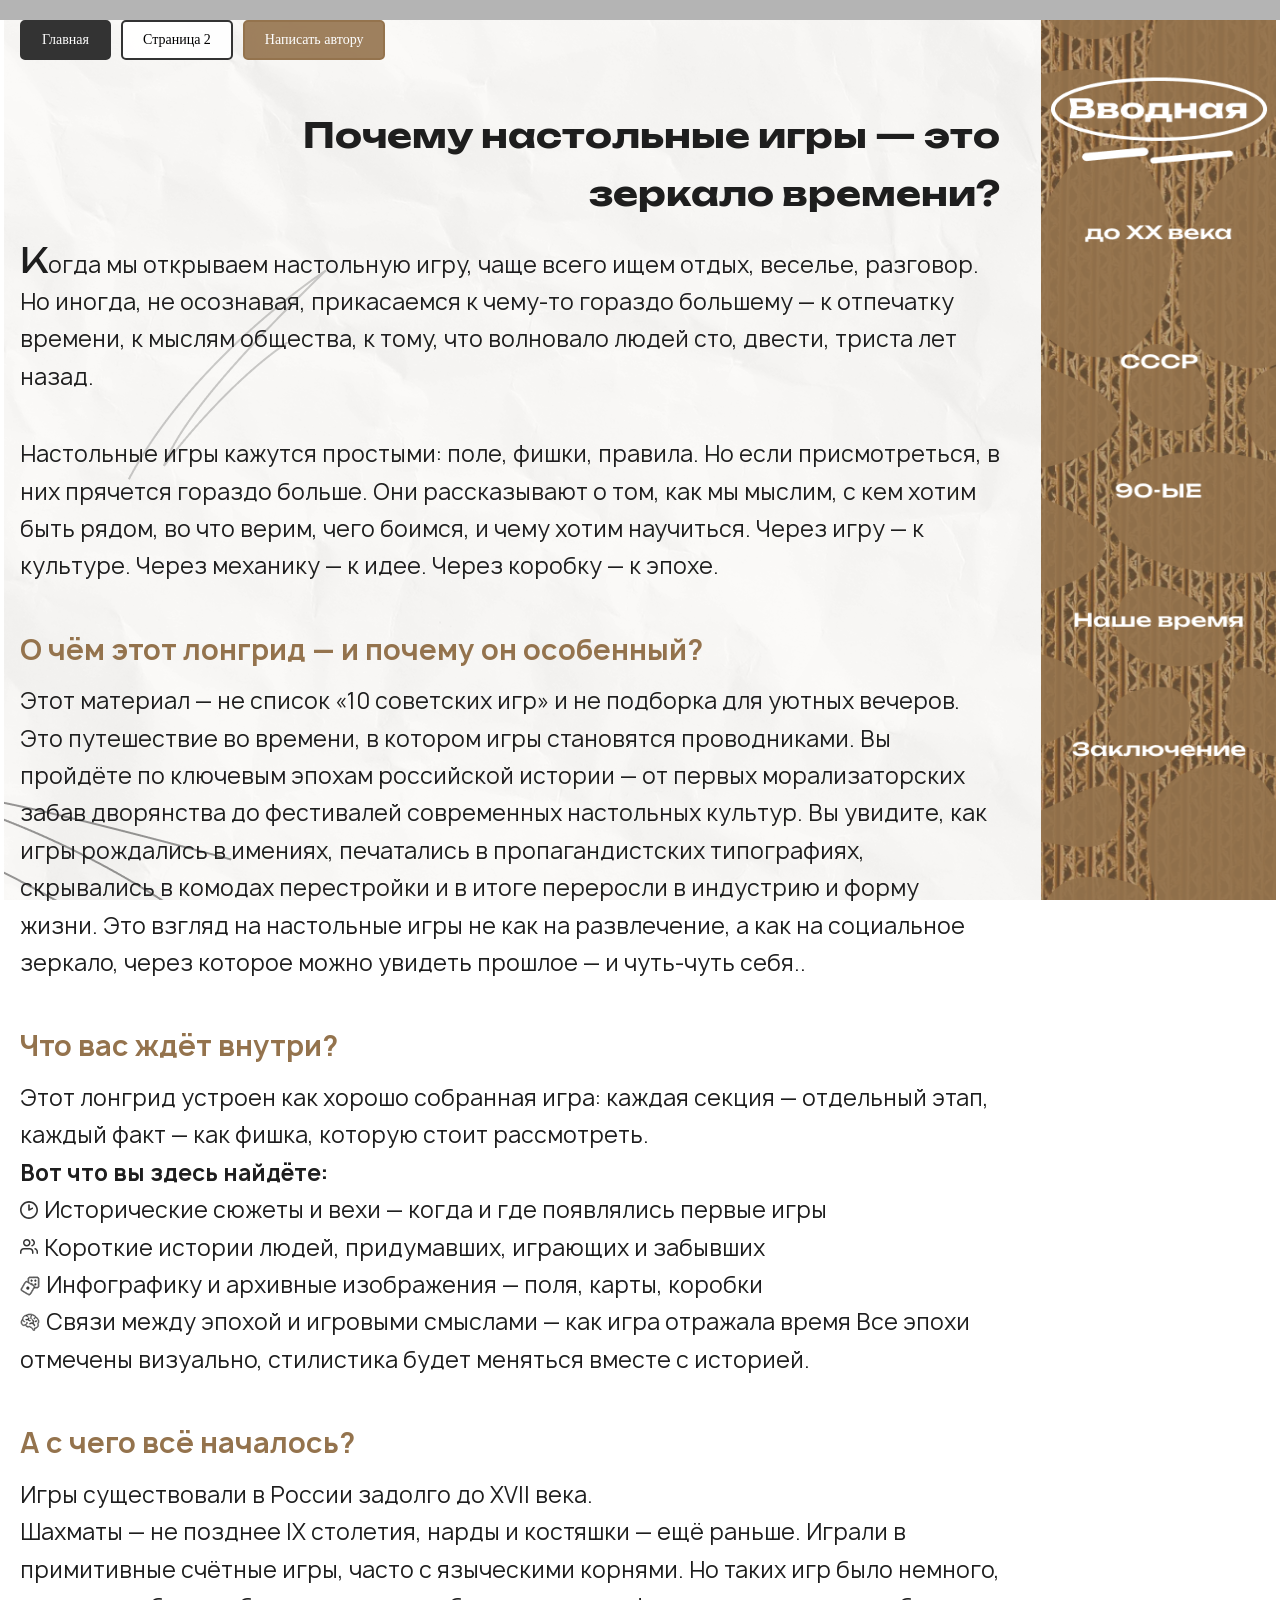
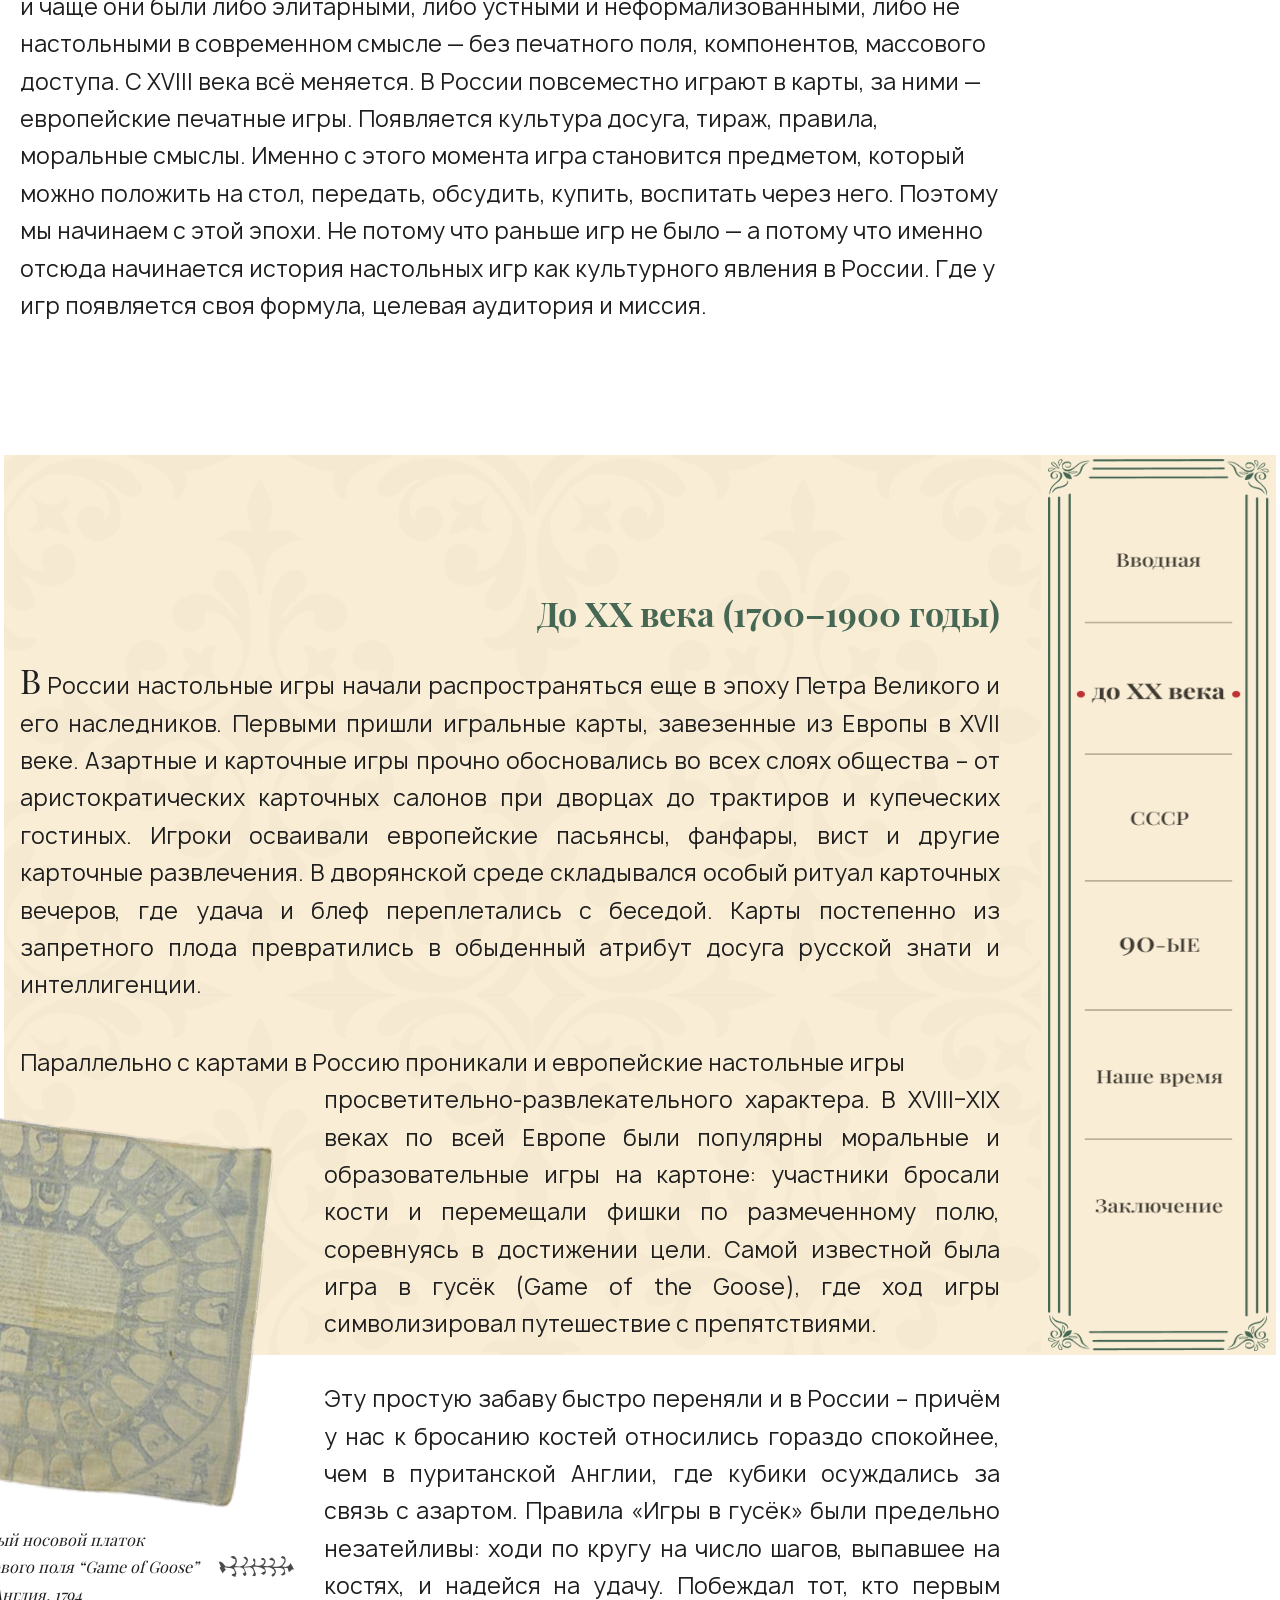
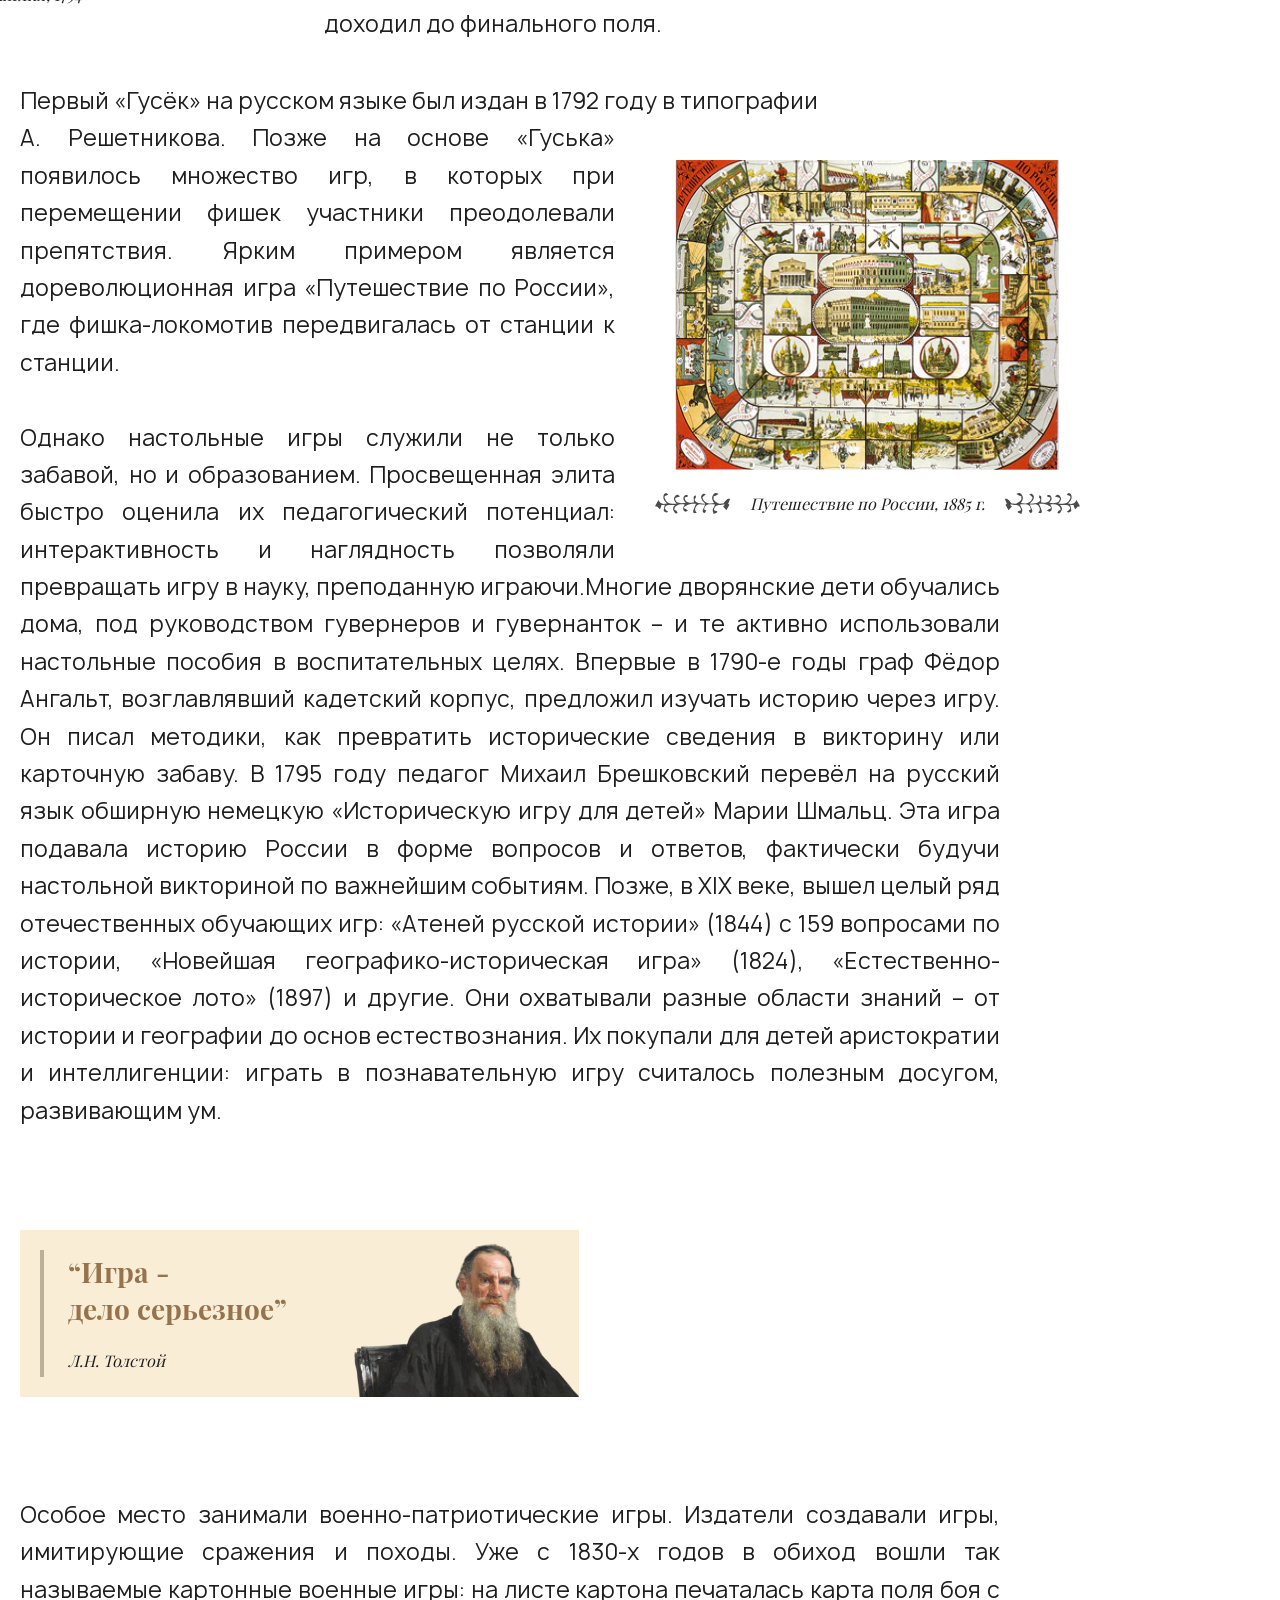
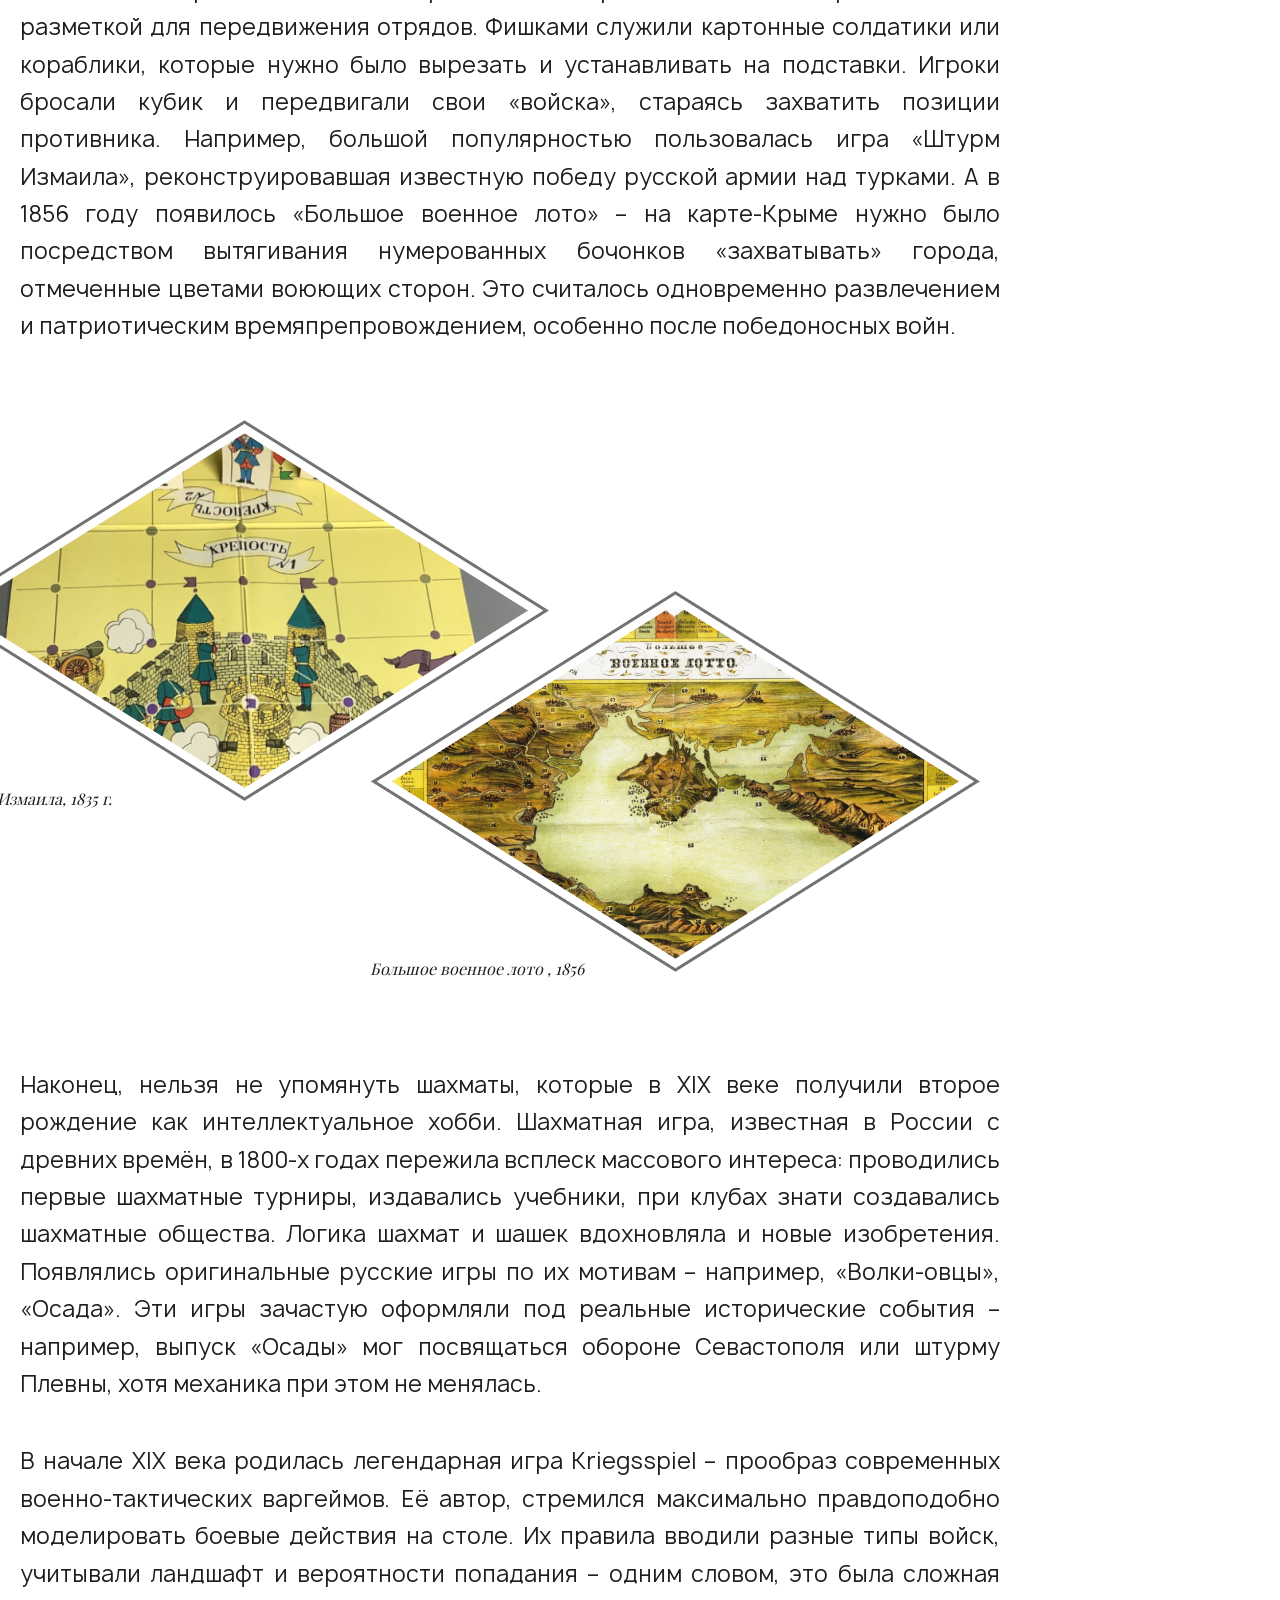
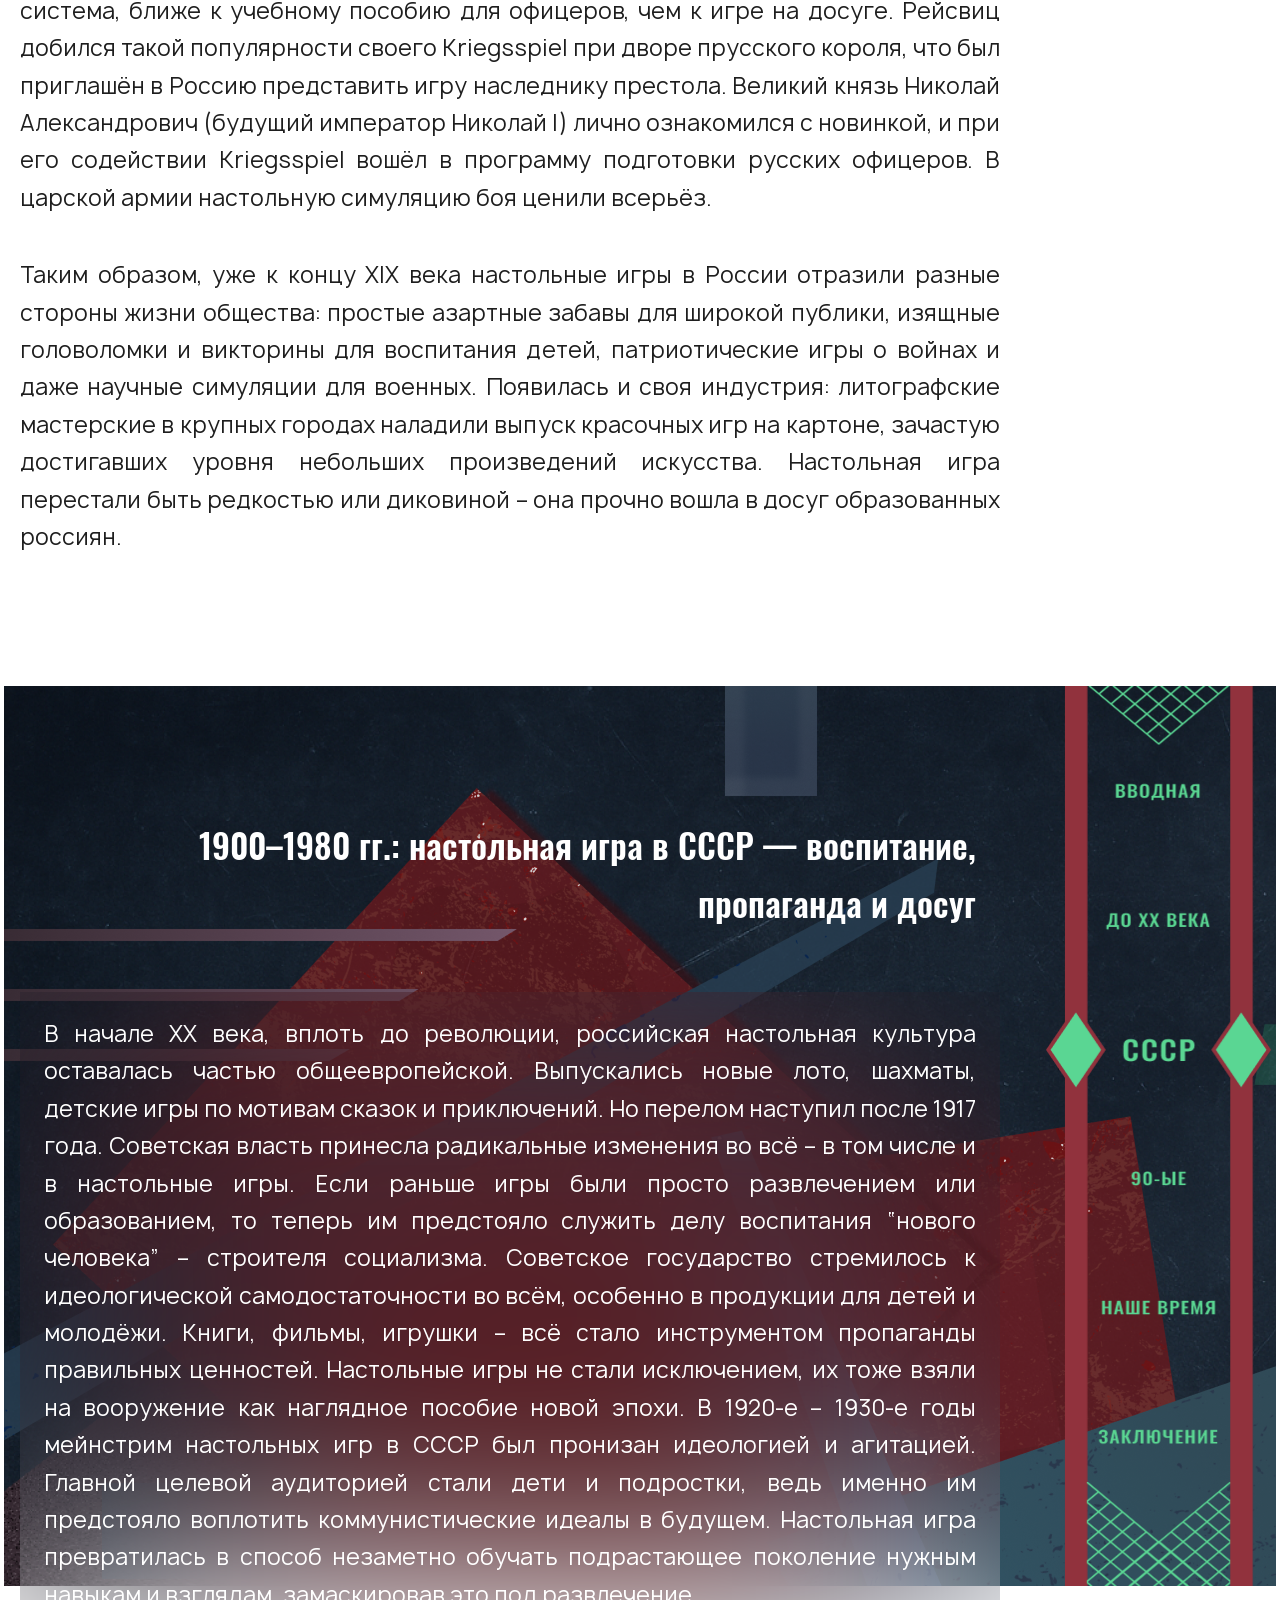
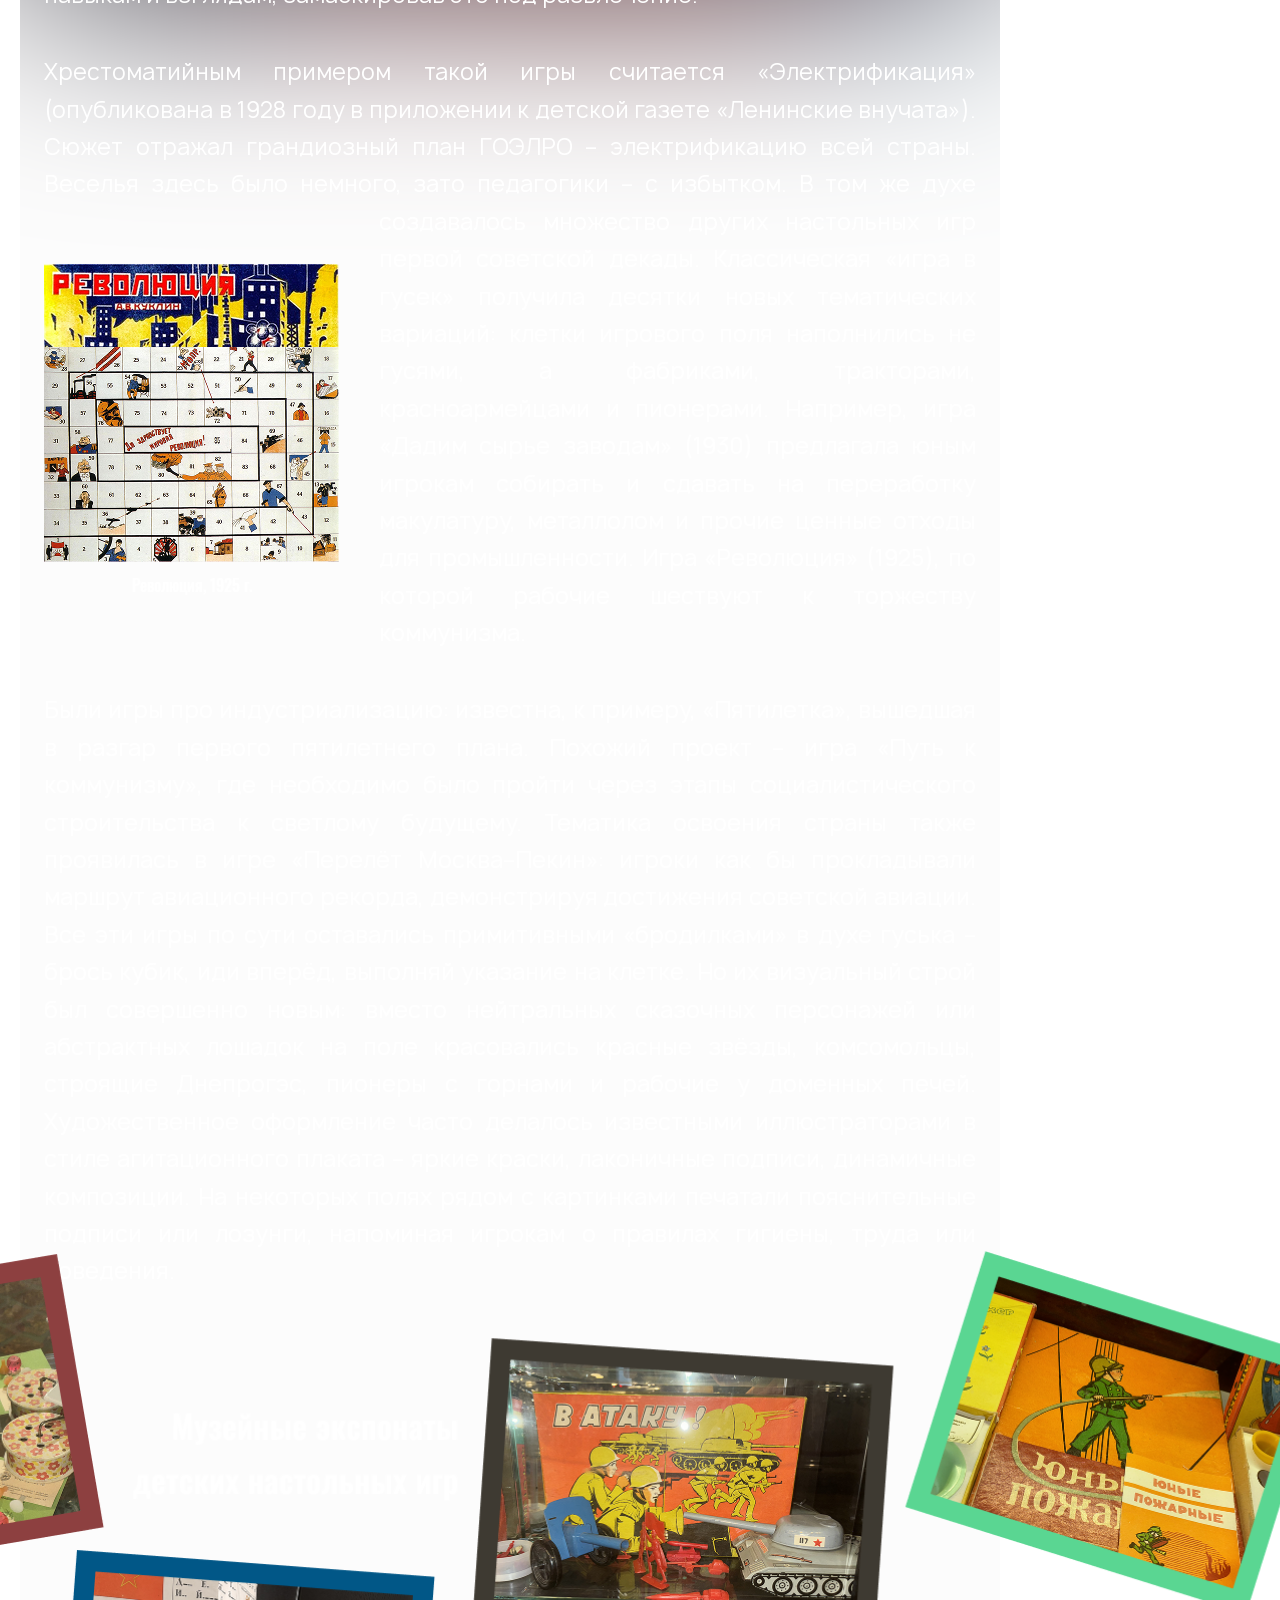
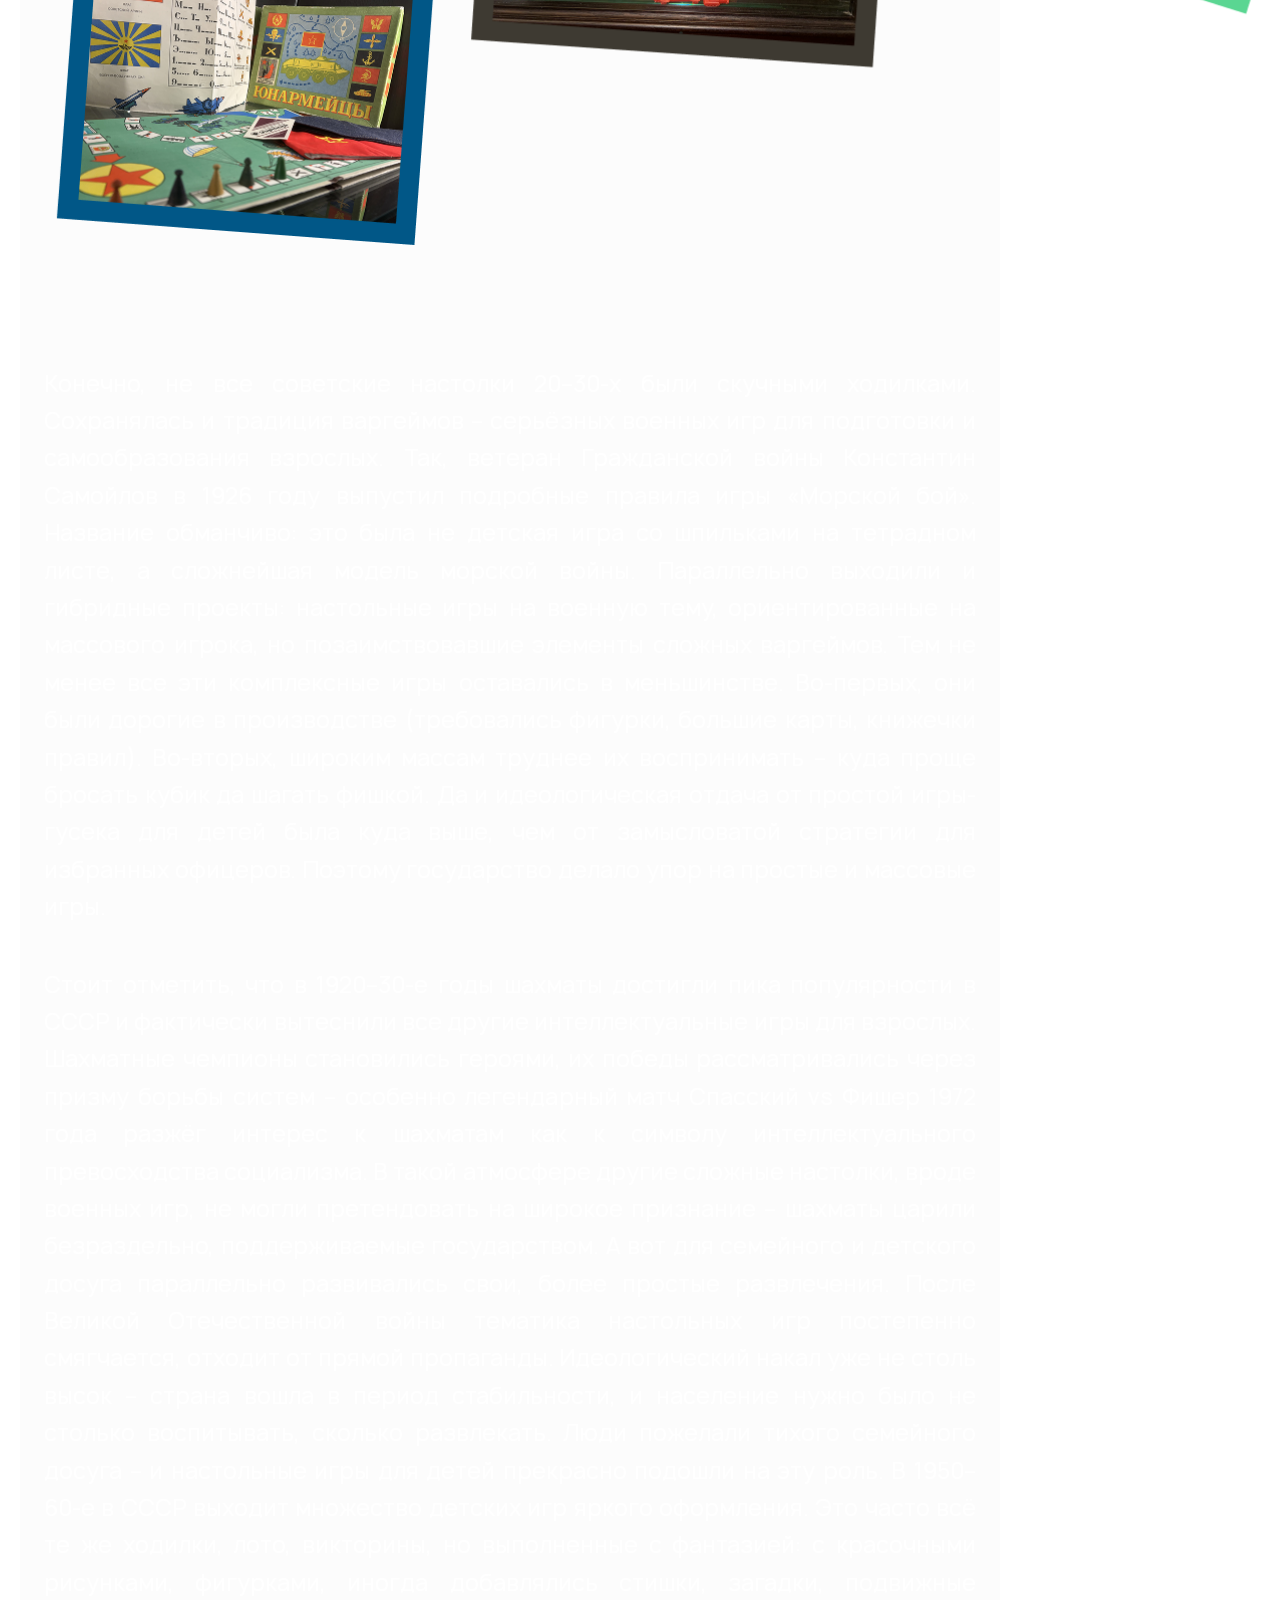
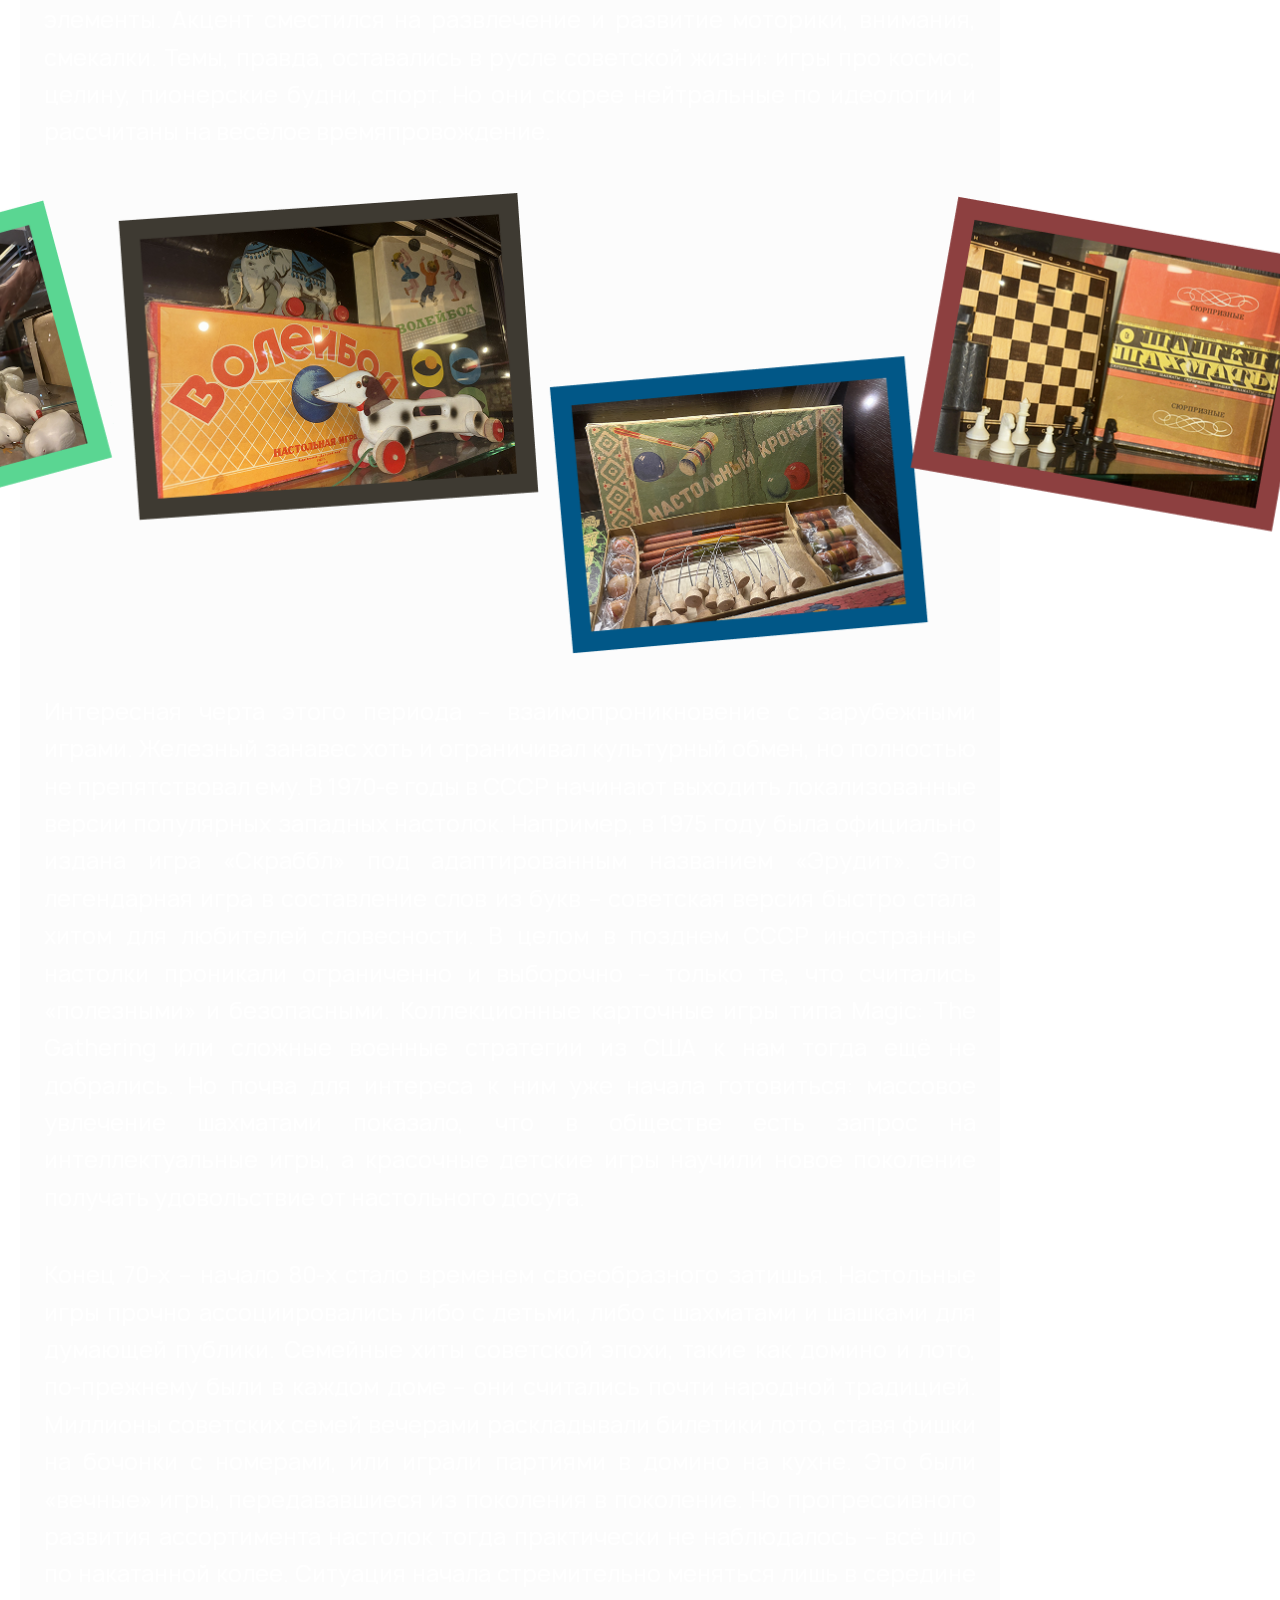
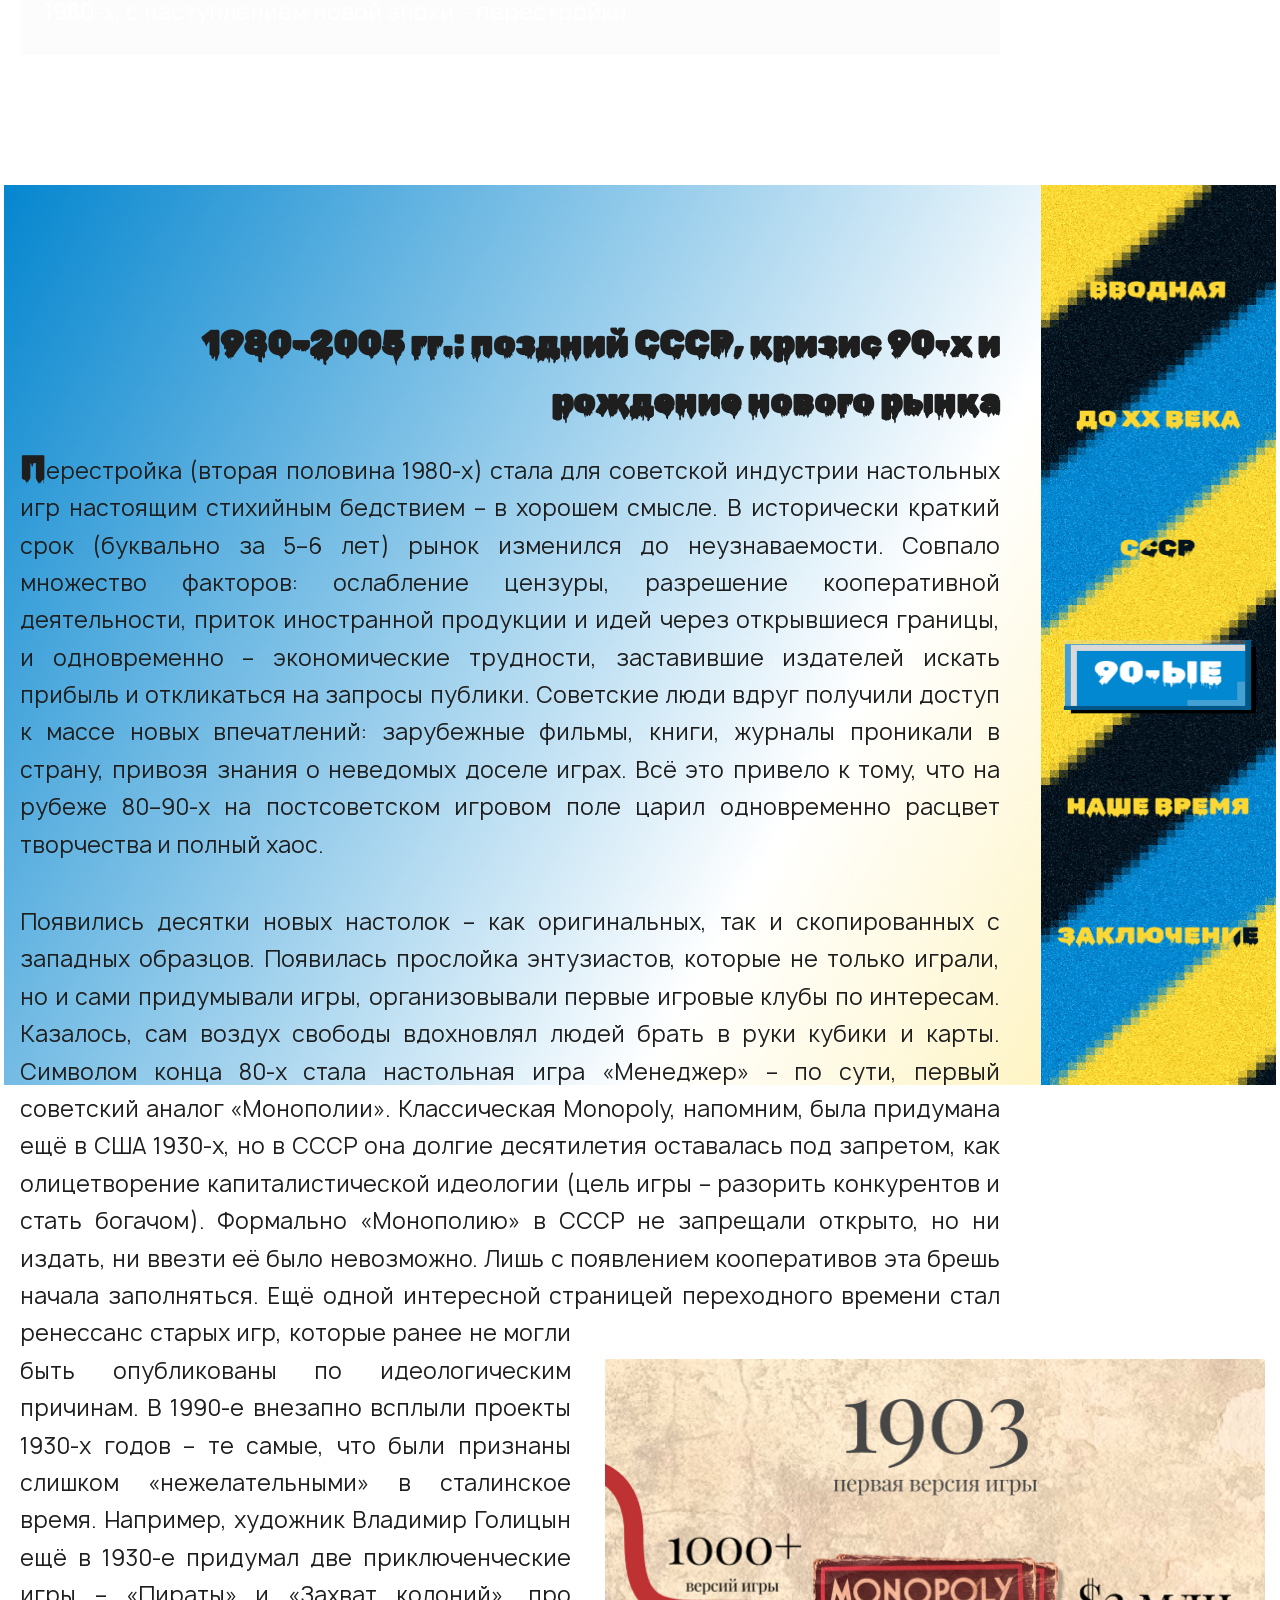
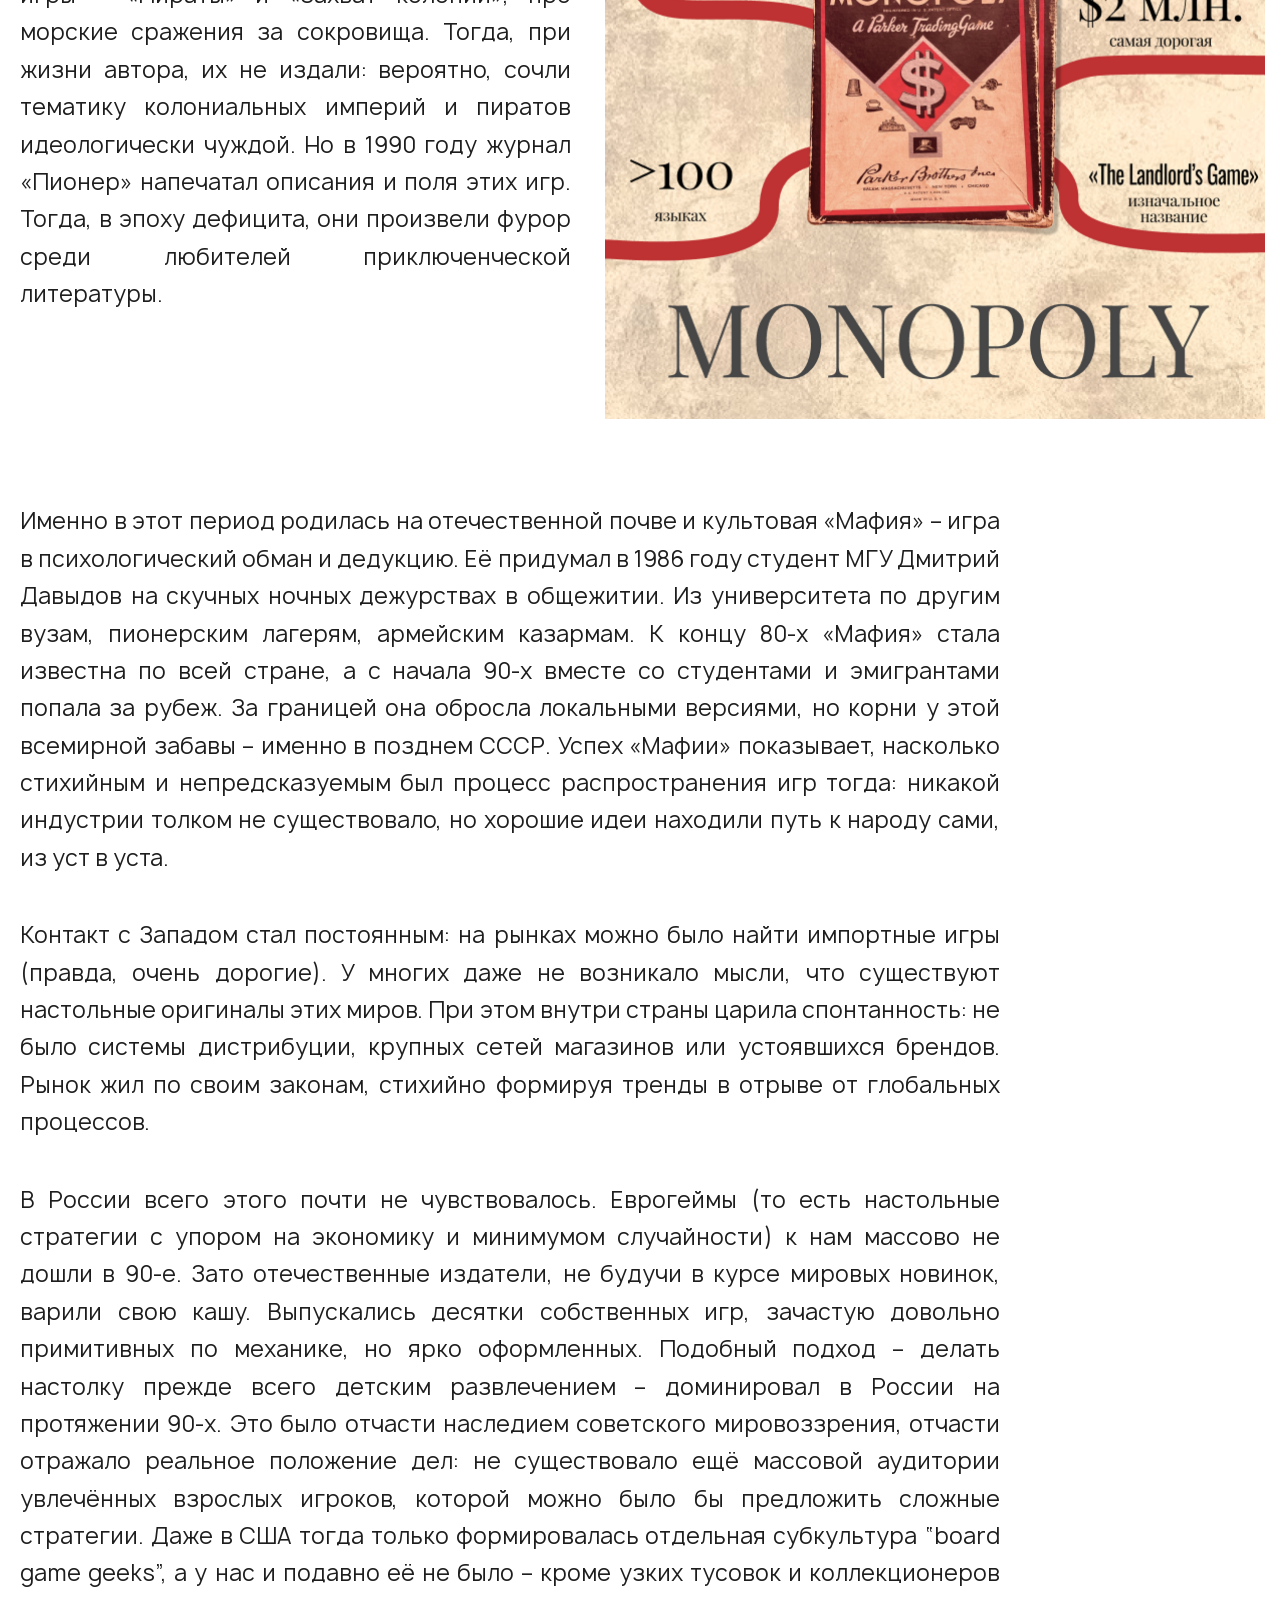
<file: index.html>
<!DOCTYPE html>
<html lang="en">
	<head>
		<meta charset="UTF-8" />
		<meta name="viewport" content="width=device-width, initial-scale=1.0" />
		<title>Настольные игры</title>
		<link rel="stylesheet" href="./css/index.css" />
		<script defer src='./progress.js'></script>
	</head>
	<body>
		<header class="header">
			<div class="header-progress">
				<div class="progress-thumb" />
			</div>
		</header>
		
		<!-- Navigation buttons in upper left corner -->
		<nav class="page-navigation">
			<button class="nav-button active" onclick="window.location.href='index.html'">Главная</button>
			<button class="nav-button" onclick="window.location.href='page2.html'">Страница 2</button>
			<button class="nav-button contact-button" onclick="location.href='https://v0-telegram-feedback-form-steel.vercel.app/'">Написать автору</button>
		</nav>
		
		<main class="main">
			<section class="main-container boardGameMirror-container">
				<div class='paralax-wrapper'>
					<div class='paralax' id='paralax-el-1'>
						<div>
							<img src='./image/background-1/illustration.png' />
						</div>
					</div>
				</div>
				<div class="main-accent-wrapper">
					<h2 class="main-title font-unbounded font-semibold">
						Почему настольные игры — это<br />зеркало времени?
					</h2>
					<p class="main-text">
						<span class='main-first-letter font-unbounded regular'>К</span>огда мы открываем настольную игру, чаще всего ищем отдых, веселье,
						разговор. Но иногда, не осознавая, прикасаемся к чему-то гораздо
						большему — к отпечатку времени, к мыслям общества, к тому, что
						волновало людей сто, двести, триста лет назад.
					</p>
				</div>
				<p class="main-text">
					Настольные игры кажутся простыми: поле, фишки, правила. Но если
					присмотреться, в них прячется гораздо больше. Они рассказывают о том,
					как мы мыслим, с кем хотим быть рядом, во что верим, чего боимся, и
					чему хотим научиться. Через игру — к культуре. Через механику — к
					идее. Через коробку — к эпохе.
				</p>
				<div class="main-text-wrapper">
					<h2 class="main-subtitle">
						О чём этот лонгрид — и почему он особенный?
					</h2>
					<p class="main-text">
						Этот материал — не список «10 советских игр» и не подборка для
						уютных вечеров. Это путешествие во времени, в котором игры
						становятся проводниками. Вы пройдёте по ключевым эпохам российской
						истории — от первых морализаторских забав дворянства до фестивалей
						современных настольных культур. Вы увидите, как игры рождались в
						имениях, печатались в пропагандистских типографиях, скрывались в
						комодах перестройки и в итоге переросли в индустрию и форму жизни.
						Это взгляд на настольные игры не как на развлечение, а как на
						социальное зеркало, через которое можно увидеть прошлое — и
						чуть-чуть себя..
					</p>
				</div>
				<div class="main-text-wrapper">
					<h2 class="main-subtitle">Что вас ждёт внутри?</h2>
					<div class="main-text">
						<p>
							Этот лонгрид устроен как хорошо собранная игра: каждая секция —
							отдельный этап, каждый факт — как фишка, которую стоит
							рассмотреть.
						</p>
						<ul class="boardGameMirror-icons">
							<li><span class="semibold">Вот что вы здесь найдёте:</span></li>
							<li>
								<img src="./image/main/icons/clock.svg" alt="Время" />
								<p>
									Исторические сюжеты и вехи — когда и где появлялись первые
									игры
								</p>
							</li>
							<li>
								<img src="./image/main/icons/users.svg" alt="Пользователи" />
								<p>Короткие истории людей, придумавших, играющих и забывших</p>
							</li>
							<li>
								<img src="./image/main/icons/dice.svg" alt="Игральные кости" />
								<p>Инфографику и архивные изображения — поля, карты, коробки</p>
							</li>
							<li>
								<img src="./image/main/icons/brain.svg" alt="Мозг" />
								<p>
									Связи между эпохой и игровыми смыслами — как игра отражала
									время Все эпохи отмечены визуально, стилистика будет меняться
									вместе с историей.
								</p>
							</li>
						</ul>
					</div>
				</div>
				<div class="main-text-wrapper">
					<h2 class="main-subtitle">А с чего всё началось?</h2>
					<p class="main-text">
						Игры существовали в России задолго до XVII века.<br />
						Шахматы — не позднее IX столетия, нарды и костяшки — ещё раньше.
						Играли в примитивные счётные игры, часто с языческими корнями. Но
						таких игр было немного, и чаще они были либо элитарными, либо
						устными и неформализованными, либо не настольными в современном
						смысле — без печатного поля, компонентов, массового доступа. С XVIII
						века всё меняется. В России повсеместно играют в карты, за ними —
						европейские печатные игры. Появляется культура досуга, тираж,
						правила, моральные смыслы. Именно с этого момента игра становится
						предметом, который можно положить на стол, передать, обсудить,
						купить, воспитать через него. Поэтому мы начинаем с этой эпохи. Не
						потому что раньше игр не было — а потому что именно отсюда
						начинается история настольных игр как культурного явления в России.
						Где у игр появляется своя формула, целевая аудитория и миссия.
					</p>
					<div class='main-gap-b'/>
				</div>
			</section>
			<section class="main-container until20thCentury-container justify">
				<div class='paralax-wrapper'>
					<div class='paralax' id='paralax-el-2'>
						<div>
							<img src='./image/background-2/illustration.png' /></div>
					</div>
				</div>
				<div class="main-accent-wrapper">
					<h2 class="main-title font-playfairDisplay bold">До XX века (1700–1900 годы)</h2>
					<p class="main-text">
						<span class='main-first-letter font-playfairDisplay regular'>В</span> России настольные игры начали распространяться еще в эпоху Петра
						Великого и его наследников. Первыми пришли игральные карты,
						завезенные из Европы в XVII веке. Азартные и карточные игры прочно
						обосновались во всех слоях общества – от аристократических карточных
						салонов при дворцах до трактиров и купеческих гостиных. Игроки
						осваивали европейские пасьянсы, фанфары, вист и другие карточные
						развлечения. В дворянской среде складывался особый ритуал карточных
						вечеров, где удача и блеф переплетались с беседой. Карты постепенно
						из запретного плода превратились в обыденный атрибут досуга русской
						знати и интеллигенции.
					</p>
				</div>
				<div>
					<p class="main-text">
						Параллельно с картами в Россию проникали и европейские настольные
						игры
					</p>
					<div class="until20thCentury-handkerchief-image">
						<img
							src="./image/main/handkerchief.png"
							alt="Хлопковый носовой платокс рисунком игрового поля “Game of Goose” Англия, 1794"
						/>
						<div class="main-image-decoration">
							<img src="./image/shared/decoration.svg" alt="декорация" />
							<p class="main-decoration-text">
								Хлопковый носовой платок<br />с рисунком игрового поля “Game of
								Goose”<br />Англия, 1794
							</p>
							<img src="./image/shared/decoration.svg" alt="декорация" />
						</div>
					</div>
					<p class="main-text">
						просветительно-развлекательного характера. В XVIII–XIX веках по всей
						Европе были популярны моральные и образовательные игры на картоне:
						участники бросали кости и перемещали фишки по размеченному полю,
						соревнуясь в достижении цели. Самой известной была игра в гусёк
						(Game of the Goose), где ход игры символизировал путешествие с
						препятствиями.<br /><br />Эту простую забаву быстро переняли и в
						России – причём у нас к бросанию костей относились гораздо
						спокойнее, чем в пуританской Англии, где кубики осуждались за связь
						с азартом. Правила «Игры в гусёк» были предельно незатейливы: ходи
						по кругу на число шагов, выпавшее на костях, и надейся на удачу.
						Побеждал тот, кто первым доходил до финального поля.
					</p>
				</div>
				<div>
					<p class="main-text">
						Первый «Гусёк» на русском языке был издан в 1792 году в типографии
						<div class="until20thCentury-travel-image">
							<img
								src="./image/main/travel-to-russia.png"
								alt="Путешествие по России, 1885 г."
							/>
							<div class="main-image-decoration">
								<img src="./image/shared/decoration.svg" alt="декорация" />
								<p class="main-decoration-text">Путешествие по России, 1885 г.</p>
								<img src="./image/shared/decoration.svg" alt="декорация" />
							</div>
						</div>
						<span class="main-text">А. Решетникова. Позже на основе «Гуська»

					
						появилось множество игр, в которых при перемещении фишек участники
						преодолевали препятствия. Ярким примером является дореволюционная
						игра «Путешествие по России», где фишка-локомотив передвигалась от
						станции к станции.
						<br /><br />
						Однако настольные игры служили не только забавой, но и образованием.
						Просвещенная элита быстро оценила их педагогический потенциал:
						интерактивность и наглядность позволяли превращать игру в науку,
						преподанную играючи.Многие дворянские дети обучались дома, под
						руководством гувернеров и гувернанток – и те активно использовали
						настольные пособия в воспитательных целях. Впервые в 1790-е годы
						граф Фёдор Ангальт, возглавлявший кадетский корпус, предложил
						изучать историю через игру. Он писал методики, как превратить
						исторические сведения в викторину или карточную забаву. В 1795 году
						педагог Михаил Брешковский перевёл на русский язык обширную немецкую
						«Историческую игру для детей» Марии Шмальц. Эта игра подавала
						историю России в форме вопросов и ответов, фактически будучи
						настольной викториной по важнейшим событиям. Позже, в XIX веке,
						вышел целый ряд отечественных обучающих игр: «Атеней русской
						истории» (1844) с 159 вопросами по истории, «Новейшая
						географико-историческая игра» (1824), «Естественно-историческое
						лото» (1897) и другие. Они охватывали разные области знаний – от
						истории и географии до основ естествознания. Их покупали для детей
						аристократии и интеллигенции: играть в познавательную игру считалось
						полезным досугом, развивающим ум.</span>
				</p>
				</div>
				<div class='until20thCentury-lev-quote'>
					<div class='content'>
						<div class='line'></div>
						<blockquote class='quote'>
							<quote class='main-subtitle font-playfairDisplay semibold'>
								“Игра  -<br/>
								дело серьезное”
							</quote>
							<p class='font-playfairDisplay regular italic'>
								Л.Н. Толстой
							</p>
						</blockquote>
					</div>
					<img src='./image/main/lev-tolstoy.png' />
				</div>
				<p class="main-text">
					Особое место занимали военно-патриотические игры. Издатели создавали
					игры, имитирующие сражения и походы. Уже с 1830-х годов в обиход вошли
					так называемые картонные военные игры: на листе картона печаталась
					карта поля боя с разметкой для передвижения отрядов. Фишками служили
					картонные солдатики или кораблики, которые нужно было вырезать и
					устанавливать на подставки. Игроки бросали кубик и передвигали свои
					«войска», стараясь захватить позиции противника. Например, большой
					популярностью пользовалась игра «Штурм Измаила», реконструировавшая
					известную победу русской армии над турками. А в 1856 году появилось
					«Большое военное лото» – на карте-Крыме нужно было посредством
					вытягивания нумерованных бочонков «захватывать» города, отмеченные
					цветами воюющих сторон. Это считалось одновременно развлечением и
					патриотическим времяпрепровождением, особенно после победоносных войн.
				</p>
				<div class='until20thCentury-war-games'>
					<div class="game-1">
						<img
							src="./image/main/AssaultIshmael.png"
							alt="Путешествие по России, 1885 г."
						/>
							<p class="main-decoration-text">Штурм Измаила, 1835 г.</p>
					</div>
					<div class="game-2">
						<img
							src="./image/main/bigMilitaryLotto.png"
							alt="Путешествие по России, 1885 г."
						/>
							<p class="main-decoration-text">Большое военное лото , 1856</p>
					</div>
				</div>
				<p class="main-text">
					Наконец, нельзя не упомянуть шахматы, которые в XIX веке получили
					второе рождение как интеллектуальное хобби. Шахматная игра, известная
					в России с древних времён, в 1800-х годах пережила всплеск массового
					интереса: проводились первые шахматные турниры, издавались учебники,
					при клубах знати создавались шахматные общества. Логика шахмат и шашек
					вдохновляла и новые изобретения. Появлялись оригинальные русские игры
					по их мотивам – например, «Волки-овцы», «Осада». Эти игры зачастую
					оформляли под реальные исторические события – например, выпуск «Осады»
					мог посвящаться обороне Севастополя или штурму Плевны, хотя механика
					при этом не менялась.
				</p>
				<p class="main-text">
					В начале XIX века родилась легендарная игра Kriegsspiel – прообраз
					современных военно-тактических варгеймов. Её автор, стремился
					максимально правдоподобно моделировать боевые действия на столе. Их
					правила вводили разные типы войск, учитывали ландшафт и вероятности
					попадания – одним словом, это была сложная система, ближе к учебному
					пособию для офицеров, чем к игре на досуге. Рейсвиц добился такой
					популярности своего Kriegsspiel при дворе прусского короля, что был
					приглашён в Россию представить игру наследнику престола. Великий князь
					Николай Александрович (будущий император Николай I) лично ознакомился
					с новинкой, и при его содействии Kriegsspiel вошёл в программу
					подготовки русских офицеров. В царской армии настольную симуляцию боя
					ценили всерьёз.
				</p>
				<p class="main-text">
					Таким образом, уже к концу XIX века настольные игры в России отразили
					разные стороны жизни общества: простые азартные забавы для широкой
					публики, изящные головоломки и викторины для воспитания детей,
					патриотические игры о войнах и даже научные симуляции для военных.
					Появилась и своя индустрия: литографские мастерские в крупных городах
					наладили выпуск красочных игр на картоне, зачастую достигавших уровня
					небольших произведений искусства. Настольная игра перестали быть
					редкостью или диковиной – она прочно вошла в досуг образованных
					россиян.
				</p>
			</section>
			<section class="main-container propagandaLeisure-container justify">
				<div class='paralax-wrapper'>
					<div class='paralax' id='paralax-el-3'>
						<div>
							<img src='./image/background-3/illustration.png' />
						</div>
					</div>
				</div>
				<div class="main-accent-wrapper">
					<h2 class="main-title font-oswald semibold">
						1900–1980 гг.: настольная игра в СССР — воспитание,<br/>пропаганда и досуг
					</h2>
				</div >
					<div class='propagandaLeisure-content'>
						<p class="main-text">
							В начале XX века, вплоть до революции, российская настольная культура оставалась частью общеевропейской. Выпускались новые лото, шахматы, детские игры по мотивам сказок и приключений. Но перелом наступил после 1917 года. Советская власть принесла радикальные изменения во всё – в том числе и в настольные игры. Если раньше игры были просто развлечением или образованием, то теперь им предстояло служить делу воспитания “нового человека” – строителя социализма. Советское государство стремилось к идеологической самодостаточности во всём, особенно в продукции для детей и молодёжи. Книги, фильмы, игрушки – всё стало инструментом пропаганды правильных ценностей. Настольные игры не стали исключением, их тоже взяли на вооружение как наглядное пособие новой эпохи. В 1920-е – 1930-е годы мейнстрим настольных игр в СССР был пронизан идеологией и агитацией. Главной целевой аудиторией стали дети и подростки, ведь именно им предстояло воплотить коммунистические идеалы в будущем. Настольная игра превратилась в способ незаметно обучать подрастающее поколение нужным навыкам и взглядам, замаскировав это под развлечение. 
						</p>
						<div >
							<span class="main-text">Хрестоматийным примером такой игры считается «Электрификация» (опубликована в 1928 году в приложении к детской газете «Ленинские внучата»).  Сюжет отражал грандиозный план ГОЭЛРО – электрификацию всей страны. Веселья здесь было немного, зато педагогики – с избытком. </span>       
							<div class='propagandaLeisure-image'>
								<img src='./image/main/revolution.png' alt='«Революция»' />
								<p class='text'>Революция, 1925 г.</p>
							</div>                
							<span class="main-text">В том же духе создавалось множество других настольных игр первой советской декады. Классическая «игра в гусек» получила десятки новых тематических вариаций: клетки игрового поля наполнились не гусями, а фабриками, тракторами, красноармейцами и пионерами. Например, игра «Дадим сырье заводам» (1930) предлагала юным игрокам собирать и сдавать на переработку макулатуру, металлолом и прочие ценные отходы для промышленности. Игра «Революция» (1925), по которой рабочие шествуют к торжеству коммунизма.</span>      
							
					</div>
					<p class="main-text">
						Были игры про индустриализацию: известна, к примеру, «Пятилетка», вышедшая в разгар первого пятилетнего плана. Похожий проект – игра «Путь к коммунизму», где необходимо было пройти через этапы социалистического строительства к светлому будущему. Тематика освоения страны также проявилась в игре «Перелёт Москва–Пекин»: игроки как бы прокладывали маршрут авиационного рекорда, демонстрируя достижения советской авиации.  Все эти игры по сути оставались примитивными «бродилками» в духе гуська – брось кубик, иди вперёд, выполняй указание на клетке. Но их визуальный строй был совершенно новым: вместо нейтральных сказочных персонажей или абстрактных лошадок на поле красовались красные звёзды, комсомольцы, строящие Днепрогэс, пионеры с горнами и рабочие у доменных печей. Художественное оформление часто делалось известными иллюстраторами в стиле агитационного плаката – яркие краски, лаконичные подписи, динамичные композиции. На некоторых полях рядом с картинками печатали пояснительные подписи или лозунги, напоминая игрокам о правилах гигиены, труда или поведения.
					</p>  
					<div class='images-group-1'>
						<img
							src='./image/main/group-1.png'
							alt='Музейные экспонаты детских настольных игр'
						/>
					</div>
					<p class="main-text">
						Конечно, не все советские настолки 20–30-х были скучными ходилками. Сохранялась и традиция варгеймов – серьёзных военных игр для подготовки и самообразования взрослых. Так, ветеран Гражданской войны Константин Самойлов в 1926 году выпустил подробные правила игры «Морской бой». Название обманчиво: это была не детская игра со шпильками на тетрадном листе, а сложнейшая модель морской войны. Параллельно выходили и гибридные проекты: настольные игры на военную тему, ориентированные на массового игрока, но позаимствовавшие элементы сложных варгеймов. Тем не менее все эти комплексные игры оставались в меньшинстве. Во-первых, они были дорогие в производстве (требовались фигурки, большие карты, книжечки правил). Во-вторых, широким массам труднее их воспринимать – куда проще бросать кубик да шагать фишкой. Да и идеологическая отдача от простой игры-гусека для детей была куда выше, чем от замысловатой стратегии для избранных офицеров. Поэтому государство делало упор на простые и массовые игры. 
					</p>
					<p class="main-text">
						Стоит отметить, что в 1920–30-е годы шахматы достигли пика популярности в СССР и фактически вытеснили все другие интеллектуальные игры для взрослых. Шахматные чемпионы становились героями, их победы рассматривались через призму борьбы систем – особенно легендарный матч Спасский vs Фишер 1972 года разжёг интерес к шахматам как к символу интеллектуального превосходства социализма. В такой атмосфере другие сложные настолки, вроде военных игр, не могли претендовать на широкое признание – шахматы царили безраздельно, поддерживаемые государством. А вот для семейного и детского досуга параллельно развивались свои, более простые развлечения. После Великой Отечественной войны тематика настольных игр постепенно смягчается, отходит от прямой пропаганды. Идеологический накал уже не столь высок – страна вошла в период стабильности, и население нужно было не столько воспитывать, сколько развлекать. Люди пожелали тихого семейного досуга – и настольные игры для детей прекрасно подошли на эту роль. В 1950–60-е в СССР выходит множество детских игр яркого оформления. Это часто всё те же ходилки, лото, викторины, но выполненные с фантазией: с красочными рисунками, фигурками, иногда добавлялись стишки, загадки, подвижные элементы. Акцент сместился на развлечение и развитие моторики, внимания, смекалки. Темы, правда, оставались в русле советской жизни: игры про космос, целину, пионерские будни, спорт. Но они скорее нейтральные по идеологии и рассчитаны на весёлое времяпровождение. 
					</p>
					<div class='images-group-2'>
						<img
							src='./image/main/group-2.png'
							alt='Музейные экспонаты детских настольных игр'
						/>
					</div>
					<p class="main-text">
						Интересная черта этого периода – взаимопроникновение с зарубежными играми. Железный занавес хоть и ограничивал культурный обмен, но полностью не препятствовал ему. В 1970-е годы в СССР начинают выходить локализованные версии популярных западных настолок. Например, в 1975 году была официально издана игра «Скраббл» под адаптированным названием «Эрудит». Это легендарная игра в составление слов из букв – советская версия быстро стала хитом для любителей словесности. В целом в позднем СССР иностранные настолки проникали ограниченно и выборочно – только те, что считались «полезными» и безопасными. Коллекционные карточные игры типа Magic: The Gathering или сложные военные стратегии из США к нам тогда ещё не добрались. Но почва для интереса к ним уже начала готовиться: массовое увлечение шахматами показало, что в обществе есть запрос на интеллектуальные игры, а красочные детские игры научили новое поколение получать удовольствие от настольного досуга.
					</p>
					
					<p class="main-text">
						Конец 70-х – начало 80-х стало временем своеобразного затишья. Настольные игры прочно ассоциировались либо с детьми, либо с шахматами и шашками для думающей публики. Семейные хиты советской эпохи, такие как домино и лото, по-прежнему были в каждом доме – они считались почти народной традицией. Миллионы советских семей вечерами раскладывали билетики лото, ставя фишки на бочонки с номерами, или играли партиями в домино на кухне. Это были «вечные» игры, передававшиеся из поколения в поколение. Но прогрессивного развития ассортимента настолок тогда практически не наблюдалось – всё шло по накатанной колее. Ситуация начала стремительно меняться лишь в середине 1980-х, с наступлением новой эпохи – перестройки.
					</p>
				</div>
			</section>
			<section class="main-container newMarket-container justify">
				<div class='paralax-wrapper'>
					<div class='paralax' id='paralax-el-4'>
						<div>
							<img src='./image/background-4/illustration.png' />
						</div>
					</div>
				</div>
				<div class="main-accent-wrapper">
					<h2 class="main-title font-rubikWetPaint bold">1980–2005 гг.: поздний СССР, кризис 90-х и<br/>рождение нового рынка</h2>
					<p class="main-text">
						<span class='main-first-letter font-rubikWetPaint regular'>П</span>ерестройка (вторая половина 1980-х) стала для советской индустрии настольных игр настоящим стихийным бедствием – в хорошем смысле. В исторически краткий срок (буквально за 5–6 лет) рынок изменился до неузнаваемости. Совпало множество факторов: ослабление цензуры, разрешение кооперативной деятельности, приток иностранной продукции и идей через открывшиеся границы, и одновременно – экономические трудности, заставившие издателей искать прибыль и откликаться на запросы публики. Советские люди вдруг получили доступ к массе новых впечатлений: зарубежные фильмы, книги, журналы проникали в страну, привозя знания о неведомых доселе играх. Всё это привело к тому, что на рубеже 80–90-х на постсоветском игровом поле царил одновременно расцвет творчества и полный хаос. 
					</p>
				</div>
				<p class="main-text">
					Появились десятки новых настолок – как оригинальных, так и скопированных с западных образцов. Появилась прослойка энтузиастов, которые не только играли, но и сами придумывали игры, организовывали первые игровые клубы по интересам. Казалось, сам воздух свободы вдохновлял людей брать в руки кубики и карты. Символом конца 80-х стала настольная игра «Менеджер» – по сути, первый советский аналог «Монополии». Классическая Monopoly, напомним, была придумана ещё в США 1930-х, но в СССР она долгие десятилетия оставалась под запретом, как олицетворение капиталистической идеологии (цель игры – разорить конкурентов и стать богачом). Формально «Монополию» в СССР не запрещали открыто, но ни издать, ни ввезти её было невозможно. Лишь с появлением кооперативов эта брешь начала заполняться.
					Ещё одной интересной страницей<img class='newMarket-monopoly-image' src='./image/main/monopoly.png'/> переходного времени стал ренессанс старых игр, которые ранее не могли быть опубликованы по идеологическим причинам. В 1990-е внезапно всплыли проекты 1930-х годов – те самые, что были признаны слишком «нежелательными» в сталинское время. Например, художник Владимир Голицын ещё в 1930-е придумал две приключенческие игры – «Пираты» и «Захват колоний», про морские сражения за сокровища. Тогда, при жизни автора, их не издали: вероятно, сочли тематику колониальных империй и пиратов идеологически чуждой. Но в 1990 году журнал «Пионер» напечатал описания и поля этих игр. Тогда, в эпоху дефицита, они произвели фурор среди любителей приключенческой литературы.
				<p class="main-text">
					Именно в этот период родилась на отечественной почве и культовая «Мафия» – игра в психологический обман и дедукцию. Её придумал в 1986 году студент МГУ Дмитрий Давыдов на скучных ночных дежурствах в общежитии. Из университета по другим вузам, пионерским лагерям, армейским казармам. К концу 80-х «Мафия» стала известна по всей стране, а с начала 90-х вместе со студентами и эмигрантами попала за рубеж. За границей она обросла локальными версиями, но корни у этой всемирной забавы – именно в позднем СССР. Успех «Мафии» показывает, насколько стихийным и непредсказуемым был процесс распространения игр тогда: никакой индустрии толком не существовало, но хорошие идеи находили путь к народу сами, из уст в уста.
				</p>
				<p class="main-text">
					Контакт с Западом стал постоянным: на рынках можно было найти импортные игры (правда, очень дорогие). У многих даже не возникало мысли, что существуют настольные оригиналы этих миров. При этом внутри страны царила спонтанность: не было системы дистрибуции, крупных сетей магазинов или устоявшихся брендов. Рынок жил по своим законам, стихийно формируя тренды в отрыве от глобальных процессов.
				</p>
				<p class="main-text">
					В России всего этого почти не чувствовалось. Еврогеймы (то есть настольные стратегии с упором на экономику и минимумом случайности) к нам массово не дошли в 90-е. Зато отечественные издатели, не будучи в курсе мировых новинок, варили свою кашу. Выпускались десятки собственных игр, зачастую довольно примитивных по механике, но ярко оформленных. Подобный подход – делать настолку прежде всего детским развлечением – доминировал в России на протяжении 90-х. Это было отчасти наследием советского мировоззрения, отчасти отражало реальное положение дел: не существовало ещё массовой аудитории увлечённых взрослых игроков, которой можно было бы предложить сложные стратегии. Даже в США тогда только формировалась отдельная субкультура “board game geeks”, а у нас и подавно её не было – кроме узких тусовок и коллекционеров солдатиков. 
				</p>
				<p class="main-text">
					К рубежу 2000-х российская настольная индустрия подошла с противоречивым багажом. С одной стороны, были налицо энтузиазм и творческий хаос 90-х: множество самодельных игр, клубы ролевиков и исторических реконструкторов, любительские переводы западных правил, первые коммерческие издательства (мелкие и нестабильные). С другой стороны, рынок оставался фрагментированным и незрелым: широкая публика все еще считала настолки детской забавой, а качественные иностранные игры были либо недоступны по цене, либо вообще неизвестны. Но ситуация стремительно менялась на фоне экономического роста начала 2000-х и всё большей открытости России миру. Грядет новая эра – эра современных настольных игр, когда русские игроки и издатели окончательно станут частью глобального сообщества.
				</p>
			</section>
			<section class="main-container modern-container justify">
				<div class='paralax-wrapper'>
					<div class='paralax' id='paralax-el-5'>
						<div>
							<img src='./image/background-5/illustration.png' />
						</div>
					</div>
				</div>
				<div class="main-accent-wrapper">
					<h2 class="main-title font-unbounded regular">Современность: рост российского<br/>рынка, издательства, фестивали,<br/>краудфандинг и разнообразие</h2>
					<p class='main-text'>
						<span class='main-first-letter font-unbounded regular'>2</span>000-е годы ознаменовались сближением российского настольного мира с мировым как никогда раньше. Одним из важных факторов стало усиленное внимание к авторским правам: прямое копирование западных игр, процветавшее в 90-е, уже не проходило без последствий. Поэтому проще было договориться об официальной локализации, чем печатать пиратский клон.           К тому же массовое распространение интернета и рост знания английского языка среди молодежи позволили нашим игрокам напрямую знакомиться с мировыми хитами и даже заказывать их из-за рубежа. 
					</p>
					
				</div>
				<p class='main-text'>
					Российская настольная аудитория начала активно участвовать в международных онлайн-сообществах, читать отзывы, правила, делиться впечатлениями. Хобби переставало быть маргинальным – о нём заговорили в СМИ, по телевидению, в бизнес-кругах. На рубеже веков и в первые годы XXI столетия появляются новые издательские компании, которые ставят целью именно настольные игры. Так, компания «Смарт» (Москва) в начале 2000-х получила права на издание на русском языке целого ряда мировых бестселлеров. Среди них были «Колонизаторы», «Каркассон» (популярная игра о строительстве средневекового княжества), карточная юмористическая игра «Манчкин» и другие. Эти локализации стали первыми ласточками новой волны: российские любители наконец получили красивые, качественно изданные коробки с мировыми хитами на родном языке. Показательно, что даже специфический юмор «Манчкина», пародировавший стереотипы западных ролевых игр, не помешал игре стать популярной у нас – хотя многие российские игроки и не были знакомы с D&D.
				</p>
				<p class='main-text'>
					Локализации сопровождались активным маркетингом: проводились презентации в магазинах, статьи в журналах, конкурсы для игроков. Параллельно начался подъём и в сфере настольных ролевых игр. Если в 90-е энтузиасты играли по любительским переводам D&D и другим системам неофициально, то в 2000-е вышли первые официальные книги правил на русском. Примерно с 2005 года российский рынок настолок вошёл в фазу бурного роста, который продолжается и сейчас. Произошла консолидация: ведущие локализаторы объединялись для укрепления позиций. Так, в 2010 году слиянием компаний «Смарт» и «Мир Фэнтези» образовался издательский холдинг Hobby World (Мир Хобби) – ныне крупнейший игрок отрасли.
				</p>
				<p class='main-text'>
					<img 
						src='./image/main/how-many-players.png' class='modern-howManyPlayers-image' 
					/>
					Такого уровня активности и сплочённости комьюнити не было никогда ранее – хобби, ещё пару десятилетий назад считавшееся причудой энтузиастов, превратилось в широко распространённое увлечение для самых разных людей. Отдельно стоит отметить роль цифровых технологий в современном этапе. Интернет не только объединил игроков, но и дал новые инструменты. Появились русскоязычные сайты-энциклопедии (например, Tesera.ru, BoardGameGeek на русском), YouTube-каналы с обзорами и летсплеями (Низа Гамс, Кубик в Кубе и другие), мобильные приложения-компаньоны к настольным играм. Кроме того, наши издатели и авторы активно используют краудфандинг для запуска проектов. Аналог Kickstarter – платформа CrowdRepublic (созданная при участии Hobby World) – позволяет привлекать средства от сообщества на издание новых игр. Многие смелые идеи отечественных авторов были реализованы именно через предзаказы заинтересованных игроков.
				</p>
				<p class='main-text'>
					Жанровое разнообразие нынешнего рынка впечатляет. Есть всё: от лёгких пати-игр на компанию, до тяжёлых стратегий и еврогеймов. Любители военно-исторических игр найдут локальные игры про Великую Отечественную вроде «1418» или «Орша». Детективные и детективно-ролевые игры, кооперативные игры, коллекционные карточные – любой современный жанр представлен в магазинах. При этом формируется и свой взгляд: появляются игры, обыгрывающие конкретно российскую культуру и историю. К примеру, из недавних – «Смутное время», стратегическая игра отечественного автора о событиях начала XVII века, которая получила награды на фестивалях. По оценкам бизнес-изданий, к концу 2010-х объём российского рынка настолок достиг нескольких миллиардов рублей в год, а ежегодный рост исчислялся двузначными процентами. Во многих семьях теперь рядом с книгами на полке стоят коробки с «Манчкином», «Alias/Элиас» или «Дженгой», и выходные вечера провести за игрой – обычное дело. Игры воспринимаются как полезная альтернатива гаджетам: они развивают живое общение, мышление, английский язык. Для детей настолки рекомендованы педагогами как развитие логики и соцнавыков. Для компаний друзей – как способ весело провести время без алкоголя. Даже психологи используют некоторые настольные игры в тренингах и терапии.
				</p>
				<p class='main-text'>
					Словом, аудитория расширилась от узкой группы энтузиастов до широких масс: сейчас среди любителей настолок можно встретить и школьников, и студентов, и бизнесменов, и пенсионеров. Кто-то предпочитает лёгкие семейные игры по вечерам с домочадцами, кто-то собирается с друзьями раз в неделю, чтобы “мозголомно” стратегически сразиться, кто-то ездит на фестивали, а кто-то коллекционирует редкие издания ради искусства.
				</p>
				<div class='images-group-3'>
					<img src='./image/main/group-3.png' alt='' />
				</div>
			</section>
			<section class="main-container end-container justify">
				<div class='paralax-wrapper'>
					<div class='paralax' id='paralax-el-6'>
						<div>
							<img src='./image/background-1/illustration.png' />
						</div>
					</div>
				</div>
				<div class="main-accent-wrapper">
					<h2 class="main-title font-unbounded regular">Заключение: настольные игры
						<br/>как зеркало общества
						</h2>
					<p class='main-text'>
						Путь настольных игр в России отразил все изгибы нашей истории. Каждая эпоха вносила свои коррективы, превращая игры в зеркало культуры. В досоветские времена на столах российских семей соседствовали карточные азартные игры и нравоучительные викторины – отражение одновременно любви к развлечениям и стремления к просвещению. Советские настолки 1920–30-х – это уже откровенная пропаганда и воспитание: они прямо транслируют идеалы эпохи индустриализации, коллективизма, здорового быта. Позднее, когда идеология отступает, игры становятся отражением бытовых реалий: семья 60-х, мирно играющая в лото, – символ того самого стабильного быта хрущёвско-брежневской поры, когда людям хотелось спокойного домашнего счастья. Затем приходит буря перемен – и снова настольная игра мгновенно подхватывает веяния времени. Перестройка дала нам «Менеджера» и «Биржу» – то есть игры про капитализм и рынок, которые лишь несколько лет назад были табу. В них – жадность знаний о новых экономических отношениях, первый азарт предпринимательства. Мафия с её скрытыми ролями и необходимостью блестяще врать, чтобы выжить, тоже родом из конца 80-х – не случайно, ведь в обществе тогда резко возрос интерес к психологии, к детективным сюжетам, к идее «кто свой, кто чужой» на фоне социальных потрясений. Наконец, современный всплеск настольных игр – это тоже отражение настоящего времени. В быстром цифровом веке люди ощутили потребность в живом, «аналоговом» досуге – в том, чтобы собраться вместе за одним столом и отвлечься от экранов. Отсюда и нынешний расцвет – настольные игры предлагают то, чего не дают гаджеты: тактильные ощущения фишек и карт, непосредственный смех, взгляды, социализацию. 
					</p>
					
				</div>
				<p class='main-text'>
					Настольные игры прошли долгий путь от простецкого «Гусёк» до сложнейших симуляций современных настольных хитов. Сегодня можно с уверенностью сказать, что настольная игра в России – больше не чужестранец и не детская забава, а неотъемлемая часть культуры досуга. В ней отражаются наши ценности, страхи, надежды, юмор и память о прошлом. Достаточно взглянуть на правила и оформление игры, чтобы понять, чем жило общество в тот момент. И, вероятно, так будет всегда: меняются технологии, уклад жизни, но люди по-прежнему любят собираться и играть. А значит, настольные игры продолжат служить зеркалом, в котором – пусть в игровом и порой гротескном виде – мы видим себя и своё время. Стоит только смелее пробовать новое, ведь среди множества современных проектов каждый найдёт себе что-то по душе.
				</p>	
			</section>
		</main>
		
		<style>
			.page-navigation {
				position: fixed;
				top: 20px;
				left: 20px;
				z-index: 1000;
				display: flex;
				gap: 10px;
			}
			
			.nav-button {
				padding: 10px 20px;
				background-color: rgba(255, 255, 255, 0.9);
				border: 2px solid #333;
				border-radius: 5px;
				cursor: pointer;
				font-family: inherit;
				font-size: 14px;
				font-weight: 500;
				transition: all 0.3s ease;
				backdrop-filter: blur(10px);
			}
			
			.nav-button:hover {
				background-color: #333;
				color: white;
				transform: translateY(-2px);
				box-shadow: 0 4px 8px rgba(0, 0, 0, 0.2);
			}
			
			.nav-button.active {
				background-color: #333;
				color: white;
			}
			
			.nav-button.active:hover {
				background-color: #555;
			}

			.contact-button {
				background-color: rgba(148, 115, 77, 0.9);
				color: white;
				border-color: #94734d;
			}

			.contact-button:hover {
				background-color: #94734d;
				border-color: #94734d;
			}
		</style>
	</body>
</html>
</file>
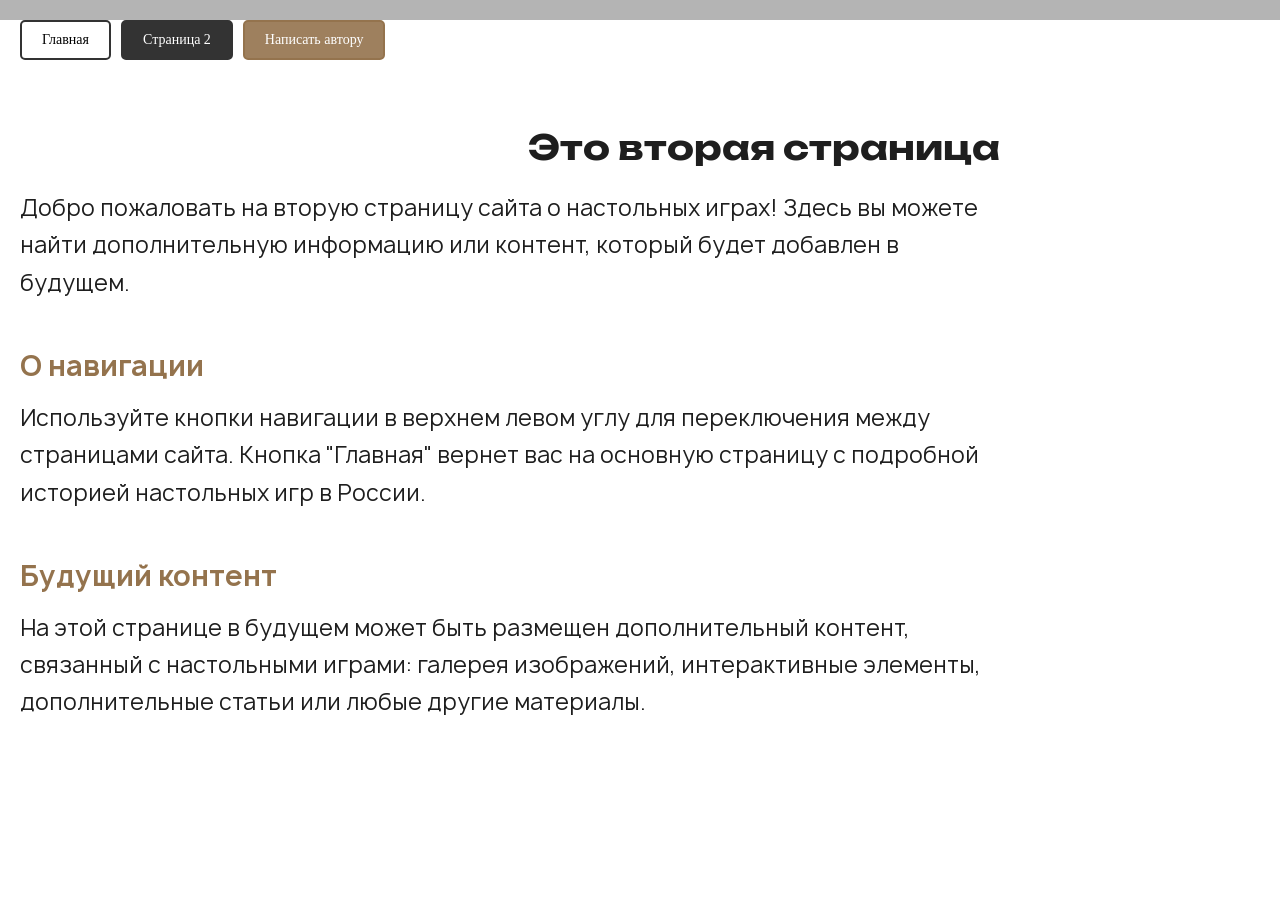
<file: page2.html>
<!DOCTYPE html>
<html lang="en">
	<head>
		<meta charset="UTF-8" />
		<meta name="viewport" content="width=device-width, initial-scale=1.0" />
		<title>Вторая страница - Настольные игры</title>
		<link rel="stylesheet" href="./css/index.css" />
		<script defer src='./progress.js'></script>
	</head>
	<body>
		<header class="header">
			<div class="header-progress">
				<div class="progress-thumb" />
			</div>
		</header>
		
		<!-- Navigation buttons in upper left corner -->
		<nav class="page-navigation">
			<button class="nav-button" onclick="window.location.href='index.html'">Главная</button>
			<button class="nav-button active" onclick="window.location.href='page2.html'">Страница 2</button>
			<button class="nav-button contact-button" onclick="location.href='https://v0-telegram-feedback-form-steel.vercel.app/'">Написать автору</button>
		</nav>
		
		<main class="main">
			<section class="main-container">
				<div class="main-accent-wrapper">
					<h1 class="main-title font-unbounded font-semibold">
						Это вторая страница
					</h1>
					<p class="main-text">
						Добро пожаловать на вторую страницу сайта о настольных играх! 
						Здесь вы можете найти дополнительную информацию или контент, 
						который будет добавлен в будущем.
					</p>
				</div>
				
				<div class="main-text-wrapper">
					<h2 class="main-subtitle">
						О навигации
					</h2>
					<p class="main-text">
						Используйте кнопки навигации в верхнем левом углу для переключения 
						между страницами сайта. Кнопка "Главная" вернет вас на основную страницу 
						с подробной историей настольных игр в России.
					</p>
				</div>
				
				<div class="main-text-wrapper">
					<h2 class="main-subtitle">
						Будущий контент
					</h2>
					<p class="main-text">
						На этой странице в будущем может быть размещен дополнительный контент, 
						связанный с настольными играми: галерея изображений, интерактивные элементы, 
						дополнительные статьи или любые другие материалы.
					</p>
				</div>
			</section>
		</main>
		
		<style>
			.page-navigation {
				position: fixed;
				top: 20px;
				left: 20px;
				z-index: 1000;
				display: flex;
				gap: 10px;
			}
			
			.nav-button {
				padding: 10px 20px;
				background-color: rgba(255, 255, 255, 0.9);
				border: 2px solid #333;
				border-radius: 5px;
				cursor: pointer;
				font-family: inherit;
				font-size: 14px;
				font-weight: 500;
				transition: all 0.3s ease;
				backdrop-filter: blur(10px);
			}
			
			.nav-button:hover {
				background-color: #333;
				color: white;
				transform: translateY(-2px);
				box-shadow: 0 4px 8px rgba(0, 0, 0, 0.2);
			}
			
			.nav-button.active {
				background-color: #333;
				color: white;
			}
			
			.nav-button.active:hover {
				background-color: #555;
			}

			.contact-button {
				background-color: rgba(148, 115, 77, 0.9);
				color: white;
				border-color: #94734d;
			}

			.contact-button:hover {
				background-color: #94734d;
				border-color: #94734d;
			}
		</style>
	</body>
</html>
</file>
<file: css/index.css>
@import url('./fonts.css');
@import url('./normalize.css');
@import url('./global.css');
@import url('./main.css');
@import url('./paralax.css');

@import url('./header.css');
@import url('./board-game-mirror.css');
@import url('./until20thCentury.css');
@import url('./propaganda-leisure.css');
@import url('./new-market.css');
@import url('./modern.css');
@import url('./end.css');
</file>
